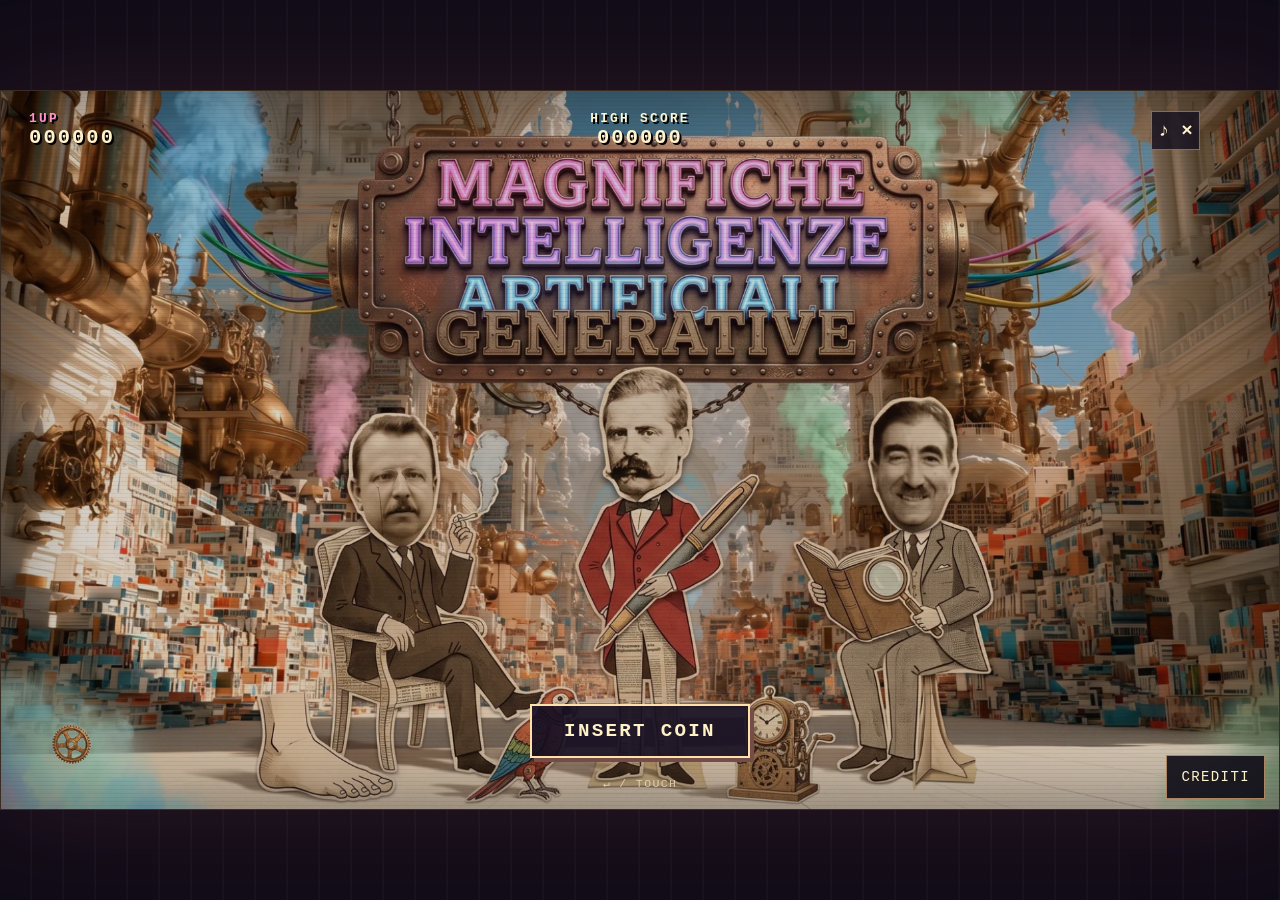
<file: index.html>
<!doctype html>
<html lang="it"><head><meta charset="utf-8"><meta name="viewport" content="width=device-width,initial-scale=1,viewport-fit=cover"><meta name="theme-color" content="#100d18"><meta name="description" content="Magnifiche Intelligenze Artificiali Generative. Cinque arcade, tre critici e una marionetta da domare."><title>MIAG · Magnifiche Intelligenze Artificiali Generative</title><link rel="stylesheet" href="style.css"></head>
<body><main id="cabinet"><section id="stage" aria-label="Magnifiche Intelligenze Artificiali Generative"><canvas id="game" width="1920" height="1080" aria-label="Area di gioco"></canvas><div id="glass"></div><div id="screen"></div><div id="hud"><div><b class="pink">1UP</b><strong id="score">000000</strong></div><div class="record"><b>HIGH SCORE</b><strong id="high">000000</strong></div><div class="hud-right"><button id="home" aria-label="Torna alla schermata iniziale" title="Torna alla schermata iniziale">⌂ INIZIO</button><button id="sound" aria-label="Attiva audio">♪ ×</button><button id="pause" aria-label="Pausa">Ⅱ</button></div></div><div id="bottom"><span id="lives"></span><span id="progress"></span></div><div id="objective" hidden><div class="objective-heading"><b id="objective-label"></b><strong id="objective-value"></strong></div><div id="objective-bar" role="progressbar" aria-valuemin="0" aria-valuemax="100"><i></i></div><small id="objective-detail"></small></div><div id="joystick"><i></i></div><button id="action" aria-label="Salta o colpisci">●</button><div id="loading"><span>MIAG</span><progress max="1" value="0"></progress></div></section></main><div id="rotate"><span>↻</span>RUOTA IL DISPOSITIVO</div><script type="module" src="src/main.js"></script></body></html>
</file>
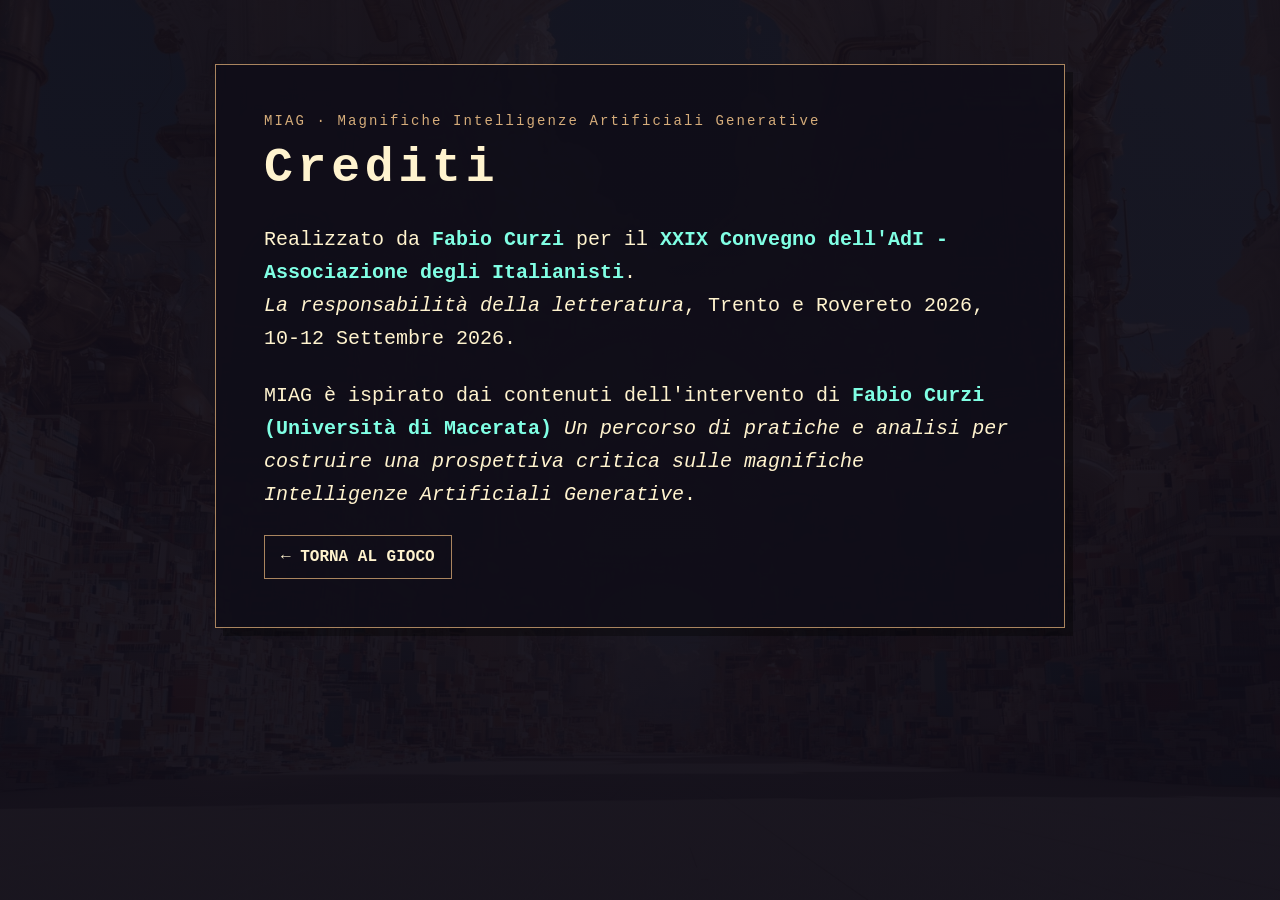
<file: credits.html>
<!doctype html>
<html lang="it">
<head>
<meta charset="utf-8">
<meta name="viewport" content="width=device-width, initial-scale=1, viewport-fit=cover">
<title>Crediti · MIAG</title>
<style>
:root{color-scheme:dark;font-family:'Courier New',monospace;color:#fff3ce;background:#100d18}*{box-sizing:border-box}body{margin:0;min-height:100dvh;padding:clamp(20px,5vw,64px);background:linear-gradient(#100d18ed,#100d18f5),url('assets/hall.webp') center/cover fixed}main{max-width:850px;margin:auto;border:1px solid #aa855f;padding:clamp(20px,4vw,48px);background:#100d18ed;box-shadow:8px 8px #0005}h1{font-size:clamp(28px,5vw,48px);letter-spacing:.1em;margin:12px 0 28px}p{font-size:clamp(16px,2vw,20px);line-height:1.65;margin:0 0 24px}.eyebrow{font-size:14px;letter-spacing:.15em;color:#d5ac7a}strong{color:#80ffe4}cite{font-style:italic}a{display:inline-flex;align-items:center;min-height:44px;padding:10px 16px;color:#fff3ce;border:1px solid #aa855f;text-decoration:none;font-weight:bold;font-size:16px}a:hover{background:#483348}a:focus-visible{outline:3px solid #6fffea;outline-offset:4px}
</style>
</head>
<body><main>
<div class="eyebrow">MIAG · Magnifiche Intelligenze Artificiali Generative</div>
<h1>Crediti</h1>
<p>Realizzato da <strong>Fabio Curzi</strong> per il <strong>XXIX Convegno dell'AdI - Associazione degli Italianisti</strong>.<br><cite>La responsabilità della letteratura</cite>, Trento e Rovereto 2026, 10-12 Settembre 2026.</p>
<p>MIAG è ispirato dai contenuti dell'intervento di <strong>Fabio Curzi (Università di Macerata)</strong> <cite>Un percorso di pratiche e analisi per costruire una prospettiva critica sulle magnifiche Intelligenze Artificiali Generative</cite>.</p>
<a href="index.html">← TORNA AL GIOCO</a>
</main></body>
</html>
</file>
<file: style.css>
:root{color-scheme:dark;font-family:'Courier New',monospace;color:#fff3ce;background:#100d18;font-synthesis:none}*{box-sizing:border-box}body{margin:0;overflow:hidden;touch-action:none;overscroll-behavior:none;user-select:none}button,input{font:inherit}button{cursor:pointer;color:inherit}button:focus-visible,input:focus-visible{outline:3px solid #6fffea;outline-offset:5px}#cabinet{height:100dvh;width:100vw;display:grid;place-items:center;background:repeating-linear-gradient(90deg,#100c17 0,#100c17 30px,#171321 31px,#171321 32px)}#stage{width:min(100vw,177.7778dvh);height:min(56.25vw,100dvh);position:relative;overflow:hidden;background:#0b0a11;box-shadow:0 0 100px #b9526529;border:1px solid #b38c5844;container-type:size}canvas{width:100%;height:100%;display:block}#glass{position:absolute;inset:0;pointer-events:none;z-index:4;background:repeating-linear-gradient(0deg,transparent 0,transparent 3px,#00000019 4px);box-shadow:inset 0 0 7cqw #0008}#screen{position:absolute;inset:0;z-index:5;display:flex;align-items:center;justify-content:center;flex-direction:column;text-align:center}#screen:empty{pointer-events:none}.panel{padding:2cqw 3cqw;background:#100d18e8;border:1px solid #aa855f;box-shadow:8px 8px 0 #0005;min-width:30cqw}.eyebrow{font-size:1.1cqw;letter-spacing:.3em;color:#d5ac7a;margin-bottom:1cqw}h1,h2{font-size:3.4cqw;line-height:1.1;letter-spacing:.08em;margin:0 0 1.5cqw;text-shadow:3px 3px #382034}button.arcade{background:#171323;border:2px solid #ffe0a9;padding:1.1cqw 2.5cqw;box-shadow:4px 4px 0 #744c48;font-weight:bold;letter-spacing:.12em;font-size:1.5cqw}button.arcade:hover{background:#483348;color:white}.coin{position:absolute;bottom:4cqw;animation:blink 1.2s steps(2,start) infinite;background:#160f22e8!important;color:#fff2c7}.keyhint{position:absolute;bottom:1.5cqw;color:#fff2cfaa;font-size:.9cqw;letter-spacing:.12em}.selection{width:78cqw;padding-top:3cqw}.cards{display:flex;gap:2cqw;justify-content:center;margin:1.4cqw 0 2cqw}.card{width:19cqw;background:linear-gradient(#151320e8,#251a26ee);border:1px solid #96734f;padding:1cqw 1cqw .9cqw;transition:transform .15s,border-color .15s}.card.chosen{border:3px solid #69f4e0;transform:translateY(-.5cqw);box-shadow:0 0 24px #4dd6db30}.card img{height:20cqw;width:100%;object-fit:contain;filter:drop-shadow(4px 5px 0 #0005)}.card strong{display:block;font-size:1.25cqw;margin-top:.7cqw}.ability{display:block;color:#72f8e7;font-size:2.4cqw;height:3cqw}.card .dots{color:#dc91c8;font-size:1.2cqw;letter-spacing:.3em}#hud{position:absolute;inset:1.6cqw 2.2cqw auto;display:flex;justify-content:space-between;pointer-events:none;z-index:6;font-size:1.25cqw;text-shadow:2px 2px #000}#hud b,#hud strong{display:block}#hud b{letter-spacing:.18em;font-size:1cqw}#hud strong{font-size:1.6cqw;letter-spacing:.1em}.pink{color:#ff94cf}.record{text-align:center;position:absolute;left:50%;transform:translateX(-50%)}.hud-right{display:flex;gap:.8cqw;pointer-events:auto}.hud-right button{background:#130f1ec9;border:1px solid #dbb78888;min-width:3.2cqw;height:3cqw;font-weight:bold;font-size:1.5cqw}#bottom{position:absolute;bottom:1.5cqw;left:2.2cqw;right:2.2cqw;display:flex;justify-content:space-between;font-size:1.2cqw;z-index:3;pointer-events:none;letter-spacing:.1em}#lives{color:#ff99cf}#joystick{position:absolute;display:none;z-index:7;width:120px;height:120px;border:2px solid #ffebba80;border-radius:50%;background:#130d2244;pointer-events:none}#joystick i{display:block;position:absolute;left:38px;top:38px;width:40px;height:40px;background:#ffe8b7aa;border-radius:50%}#action{display:none;position:absolute;z-index:7;right:max(4cqw,env(safe-area-inset-right));bottom:max(4cqw,env(safe-area-inset-bottom));width:7cqw;height:7cqw;min-width:56px;min-height:56px;border-radius:50%;border:2px solid #ffaad5;background:#c2488580;font-size:3cqw;touch-action:none}#action:active{background:#ff79bba0}.initials{width:11cqw;background:#080611;border:1px solid #c6a06a;color:#75ffe8;letter-spacing:.3em;text-transform:uppercase;font-size:3cqw;text-align:center;padding:.5cqw;margin:1cqw}.result-score{font-size:3cqw;letter-spacing:.2em;color:#77fce6;margin:1cqw}.final-panel{position:absolute;right:2cqw;bottom:2cqw;min-width:25cqw!important}#loading{position:absolute;inset:0;background:#100d18;z-index:20;display:flex;align-items:center;justify-content:center;flex-direction:column;gap:2cqw;letter-spacing:.3em;font-size:4cqw}progress{width:30cqw;height:6px;accent-color:#ef8cc6}#rotate{display:none;position:fixed;inset:0;z-index:50;background:#100d18;align-items:center;justify-content:center;flex-direction:column;gap:20px;font-size:16px;letter-spacing:.1em}#rotate span{font-size:80px;color:#ef8cc6}@media(orientation:portrait){#rotate{display:flex}}@keyframes blink{50%{opacity:.35}}@media(prefers-reduced-motion:reduce){.coin{animation:none}#glass{background:none}}

@media(max-width:900px) and (orientation:landscape){.eyebrow,#hud b,#bottom,.keyhint{font-size:12px}.card strong{font-size:12px}.card .dots{font-size:12px}.hud-right button{min-width:36px;height:30px;font-size:18px}button.arcade{font-size:14px}.selection{padding-top:2cqw}.cards{margin:.6cqw 0 1cqw}.card img{height:18cqw}.card .ability{height:2.6cqw}.initials{font-size:24px;min-width:100px}}

#home{font-size:clamp(12px,1cqw,20px);width:auto;padding:0 .7cqw}#home[hidden]{display:none}#objective{position:absolute;bottom:1.4cqw;left:30%;width:40%;z-index:3;background:#100d18e8;border:1px solid #d0ab7380;padding:.7cqw 1cqw;pointer-events:none;text-shadow:1px 1px #000}#objective[hidden]{display:none}.objective-heading{display:flex;justify-content:space-between;align-items:center;gap:12px;font-size:clamp(12px,1.2cqw,24px);letter-spacing:.05em}.objective-heading strong{color:#8affe4;font-size:clamp(15px,1.55cqw,30px)}#objective-bar{height:8px;background:#564354;margin:.4cqw 0;border:1px solid #ae8a6155}#objective-bar i{display:block;height:100%;width:0;background:#78f5db}#objective-detail{display:block;text-align:center;font-size:clamp(11px,.9cqw,18px);color:#f4d8ad}.objective-preview{font-size:clamp(12px,1.4cqw,26px);color:#f7d8aa;letter-spacing:.07em;margin:.7cqw 0}.objective-preview strong{color:#80ffe4}.objective-preview span{font-size:.8em;margin-left:1em}.secondary{display:block;margin:1.3cqw auto 0;font-size:clamp(12px,1cqw,20px)!important;border-color:#9e8164!important}.record{pointer-events:none}@media(max-width:900px) and (orientation:landscape){#objective{bottom:1cqw;width:42%;left:29%;padding:4px 8px}#objective-bar{height:6px;margin:3px 0}.selection .cards{margin:.5cqw 0}.selection .card img{height:16cqw}.hud-right{gap:4px}#home{min-width:0;padding:0 5px}}

.selection{padding-top:3.8cqw}.selection h2{margin-bottom:.5cqw}.selection .cards{margin:.9cqw 0 .5cqw}.selection .card img{height:14cqw}.selection .card{padding:.7cqw}.selection .ability{height:2cqw}.instructions{background:#130f20e8;border-left:3px solid #80ffe4;padding:.65cqw 1.2cqw;text-align:left;margin:.6cqw auto .9cqw;max-width:70cqw;font-size:clamp(13px,1.1cqw,21px);line-height:1.35}.instructions>strong{color:#8affe4;font-size:clamp(15px,1.4cqw,27px)}.instructions p{margin:.25cqw 0 .4cqw}.controls-help{display:flex;gap:1.2cqw;flex-wrap:wrap;color:#e6bc92;font-size:clamp(12px,1cqw,19px)}#character-note{font-size:clamp(12px,1.1cqw,21px);color:#f6d9b1;margin:.5cqw 0 .8cqw}@media(max-width:900px) and (orientation:landscape){.selection{width:90cqw;padding-top:5cqw}.selection .eyebrow{margin-bottom:.4cqw}.selection h2{font-size:2.6cqw}.selection .objective-preview{margin:.3cqw 0}.instructions{max-width:88cqw;padding:5px 9px;font-size:12px;line-height:1.2;margin:.4cqw auto .7cqw}.instructions>strong{font-size:14px}.controls-help{font-size:11px;gap:6px 16px}.selection .card img{height:9cqw}.selection .card{width:23cqw;padding:.4cqw}.selection .card strong{margin-top:.2cqw}.selection .card .ability{height:1.9cqw}.selection .card .dots{font-size:11px}#character-note{font-size:12px;margin:.4cqw 0}.selection button.arcade{padding:.7cqw 2cqw}}

/* Keep selection actions outside the scrollable content, even on short phones. */
body{touch-action:auto}
canvas{touch-action:none}
#screen.is-select{padding:0;justify-content:stretch;align-items:stretch}
#screen.is-select .selection{position:absolute;inset:max(52px,7cqh) max(12px,env(safe-area-inset-right)) max(8px,env(safe-area-inset-bottom)) max(12px,env(safe-area-inset-left));width:auto;padding:0;display:flex;flex-direction:column;min-height:0}
.selection-scroll{flex:1 1 0;min-height:0;overflow-y:auto;overflow-x:hidden;touch-action:pan-y;overscroll-behavior:contain;padding:8px 10px;scroll-padding:12px;-webkit-overflow-scrolling:touch}
.selection-footer{flex:0 0 auto;padding:8px 12px;background:#100d18f2;border-top:1px solid #aa855f}
.selection-footer #start{min-height:44px;min-width:160px;padding:8px 24px;font-size:16px}
.selection .instructions{font-size:16px;line-height:1.4;max-width:900px}
.selection .instructions>strong{font-size:18px}
.selection .controls-help,.selection #character-note,.selection .card strong,.selection .card .dots,.selection .eyebrow{font-size:14px}
.selection .card{min-height:44px;flex:1;max-width:270px;min-width:0}
.selection .card strong{overflow-wrap:anywhere}
.selection .cards{max-width:900px;margin:12px auto;align-items:stretch}
.selection .card img{height:clamp(60px,13cqw,220px)}
.selection .objective-preview{font-size:16px}
.selection h2{font-size:clamp(20px,3cqw,60px)}
@media(max-height:500px){
 .selection-scroll{display:grid;grid-template-columns:minmax(0,1.1fr) minmax(0,1fr);gap:6px 16px;align-content:start}
 .selection .eyebrow,.selection h2,.selection .objective-preview,.selection .instructions{grid-column:1;margin:0}
 .selection .cards{grid-column:2;grid-row:1 / 5;width:100%;margin:6px 0;gap:6px;align-self:start}
 .selection #character-note{grid-column:2;grid-row:5;margin:0}
 .selection .card img{height:70px}
 .selection .ability{height:24px}
}

.credits-link{position:absolute;right:max(14px,env(safe-area-inset-right));bottom:max(10px,env(safe-area-inset-bottom));display:flex;align-items:center;min-height:44px;padding:8px 14px;border:1px solid #aa855f;background:#100d18e8;color:#fff3ce;font-size:14px;letter-spacing:.1em;text-decoration:none}.credits-link:hover{background:#483348}.credits-link:focus-visible{outline:3px solid #6fffea;outline-offset:3px}
</file>
